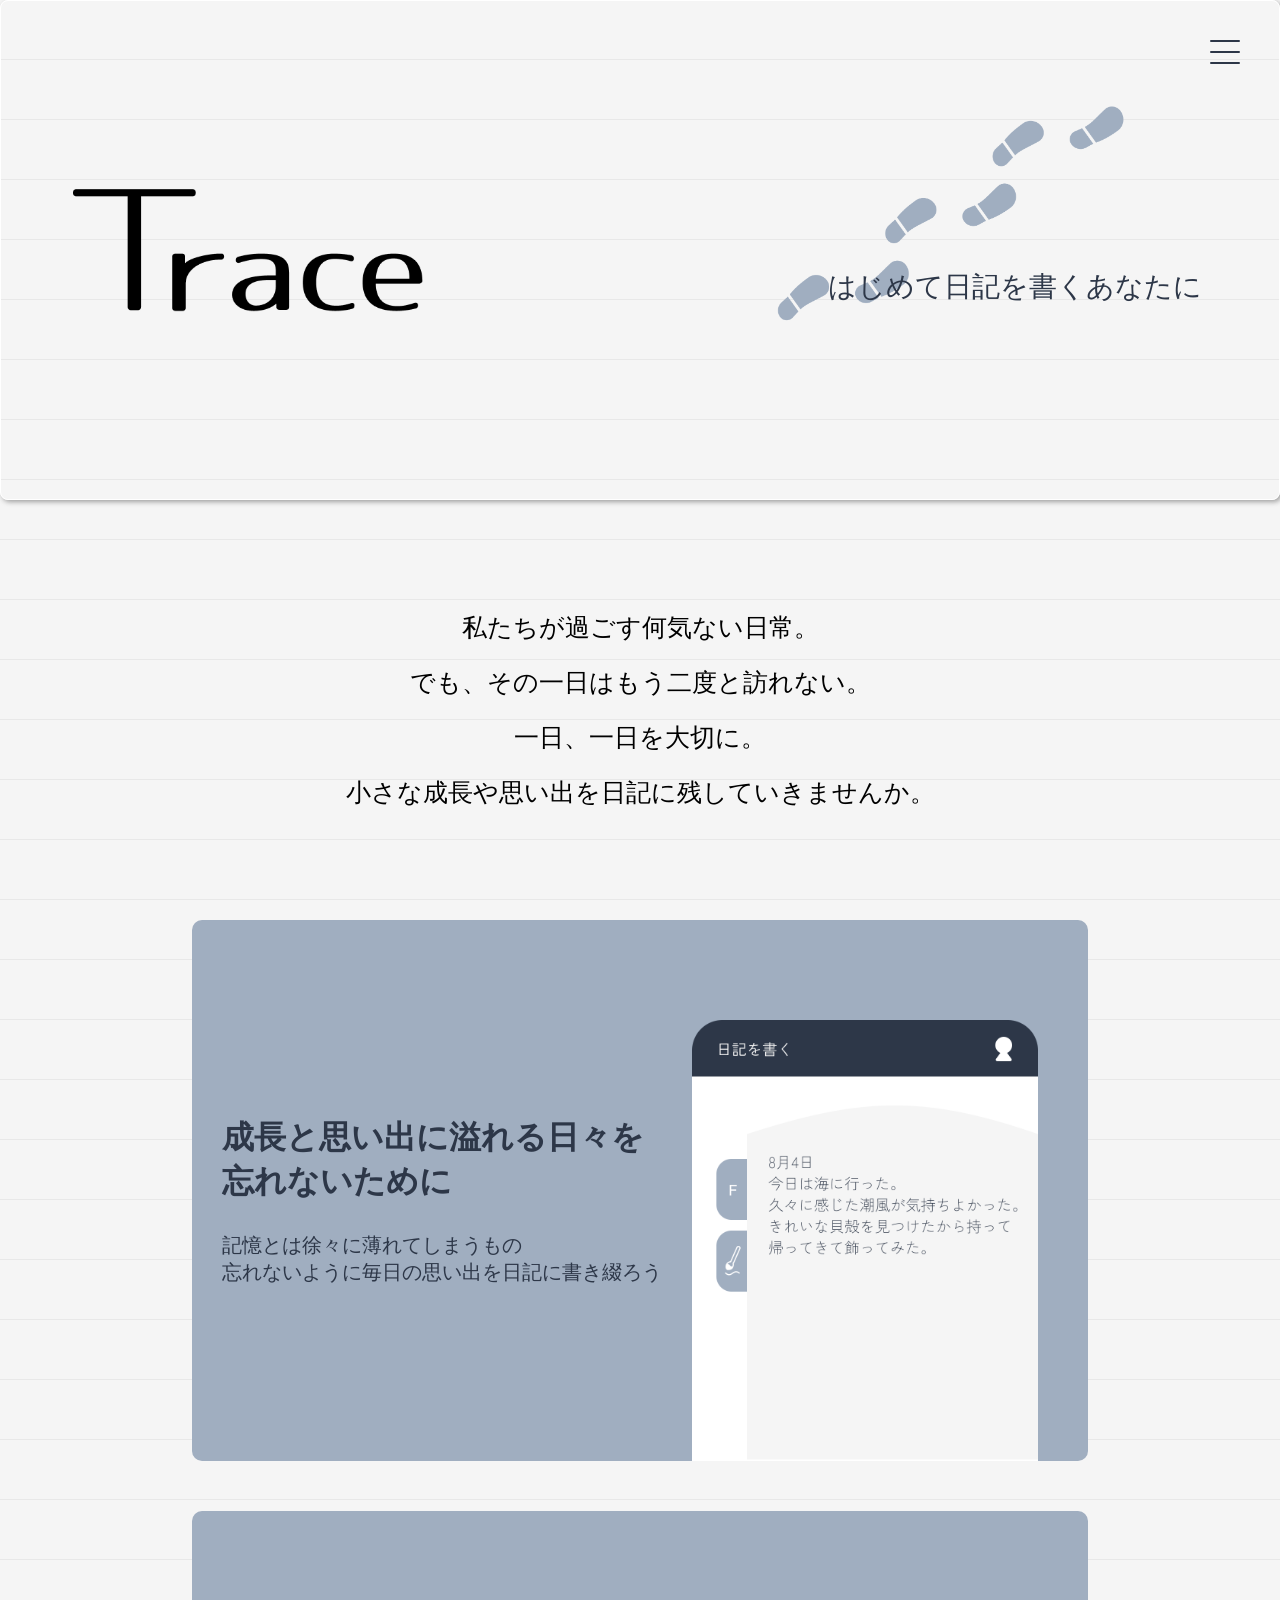
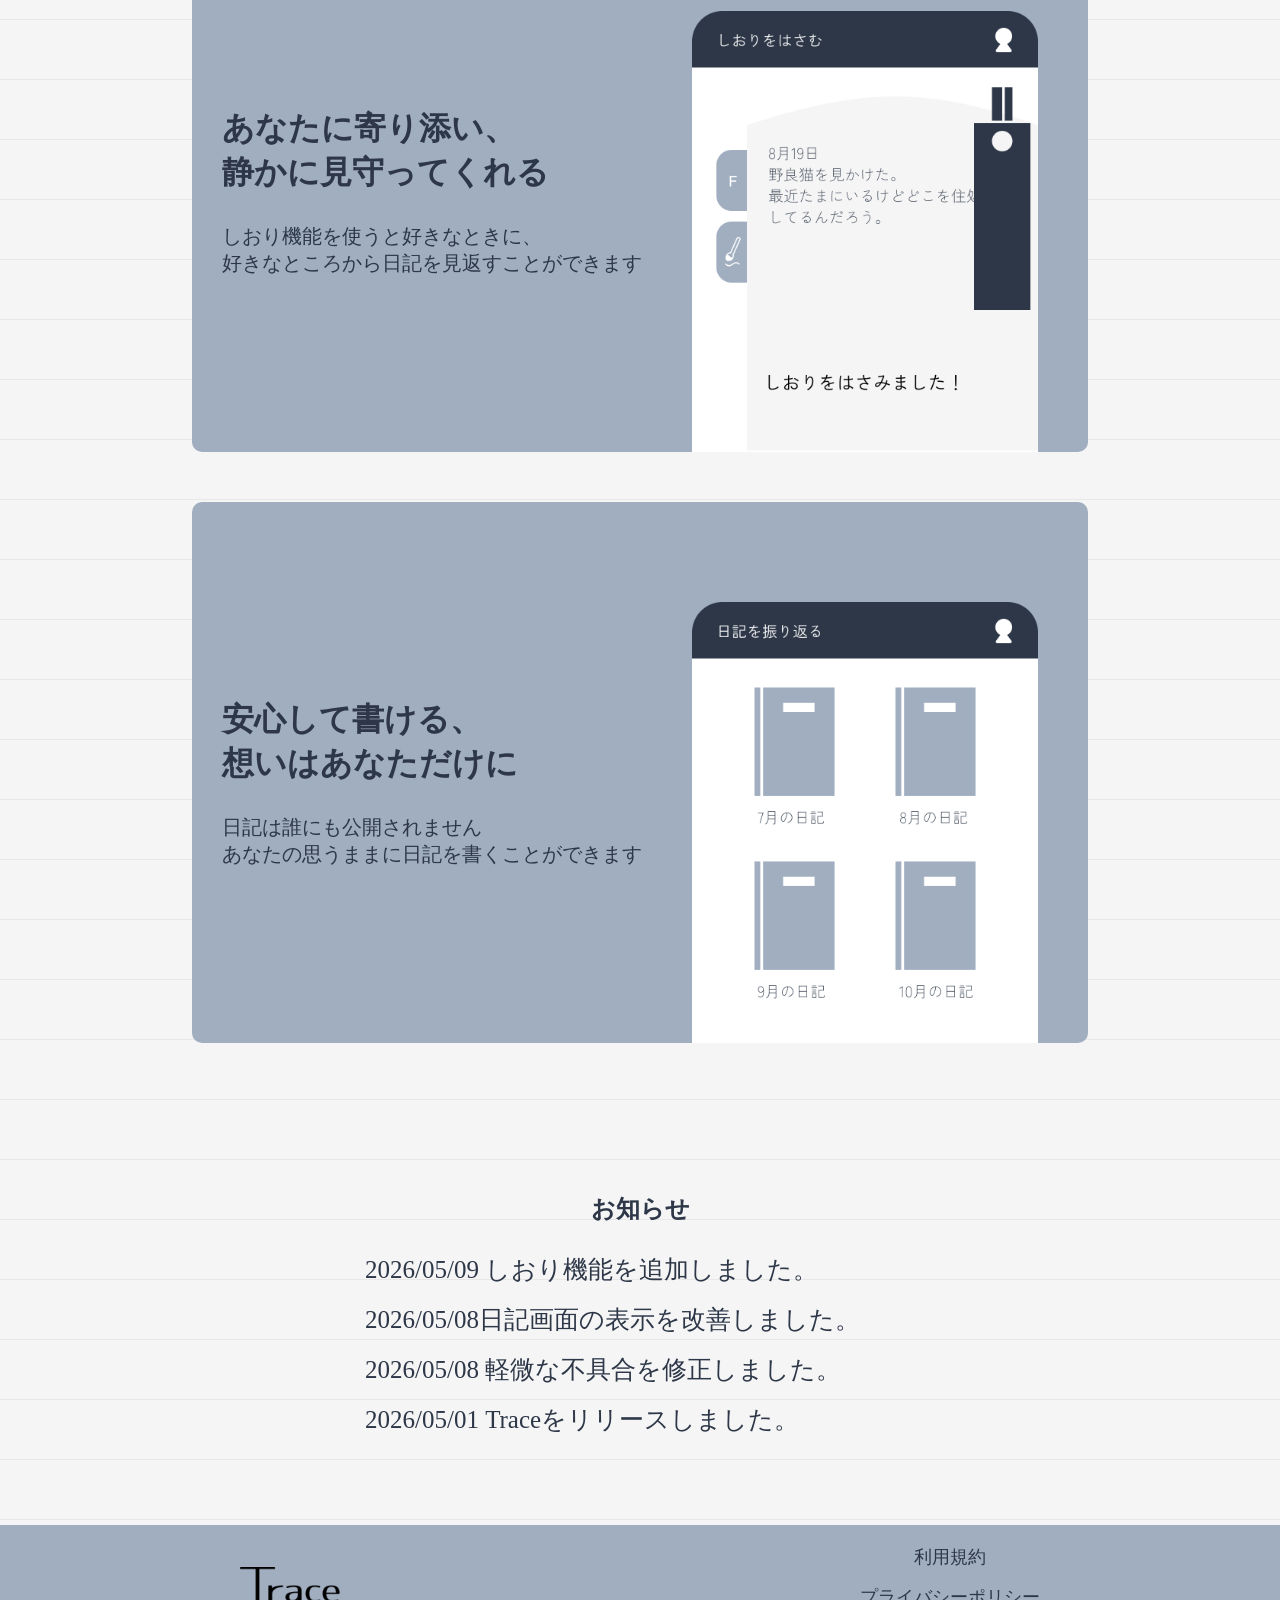
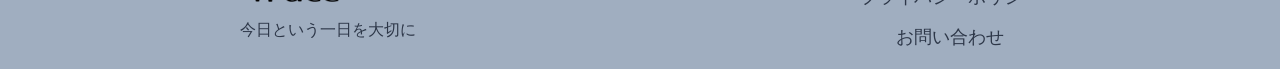
<file: Trace/index.html>
<!doctype html>
<html lang="ja">
  <header>
    <meta charset="UTF-8" />
    <meta name="viewport" content="width=device-width, initial-scale=1.0" />
    <link rel="stylesheet" href="style.css" />
    <title>Trace</title>

    <div class="hamburger" id="hamburger">
      <span></span>
      <span></span>
      <span></span>
        </div>

      <nav class="menu" id="menu">
<ul>
  <li><a href="#top">トップ</a></li>
  <li><a href="#download">ダウンロード</a></li>
  <li><a href="#introduce">Traceとは</a></li>
  <li><a href="#information">お知らせ</a></li>
  <li><a href="#contact">お問い合わせ</a></li>
</ul>
      </nav>
          <script src="script.js"></script>
  </header>

  <main>
  <body>
    <section id="top">
<div class="page">

  <div class="home">
   <img src="./img/Trace_4.png" alt="ロゴ" class="logo">
          <p class="copy">はじめて日記を書くあなたに</p>
   </div>

    <img src="./img/foot.png" alt="足跡" class="screen">
</div>
</section>

<p class="explain">私たちが過ごす何気ない日常。<br>
でも、その一日はもう二度と訪れない。<br>
一日、一日を大切に。<br>
小さな成長や思い出を日記に残していきませんか。</p>


<section id="introduce"></section>
<div class="topic">
   <div class="feature">

   <div class="feature-text">
   <h1>成長と思い出に溢れる日々を<br>忘れないために</h1><br>
<p class="text">記憶とは徐々に薄れてしまうもの<br>
忘れないように毎日の思い出を日記に書き綴ろう</p>
   </div>

  <img src="./img/phone_1.png" alt="アプリ画面" class="app-img">
</div>
</div>

<div class="topic">
  <div class="feature">

  <div class="feature-text">
   <h1>あなたに寄り添い、<br>静かに見守ってくれる</h1><br>
   <p class="text">しおり機能を使うと好きなときに、<br>好きなところから日記を見返すことができます</p>
   </div>

     <img src="./img/phone_2.png" alt="アプリ画面" class="app-img">

  </div>
</div>

<div class="topic">
    <div class="feature">

  <div class="feature-text">
<h1>安心して書ける、<br>想いはあなただけに</h1><br>
<p class="text">日記は誰にも公開されません<br>
あなたの思うままに日記を書くことができます</p>
  </div>

  <img src="./img/phone_3.png" alt="アプリ画面" class="app-img">
</div>
</div>

<div class="notice">
  <section id="information">
  <h1>お知らせ</h1>
  </section>
  <p class="announce">2026/05/09 <br class="day">しおり機能を追加しました。<br>
  2026/05/08<br class="day">日記画面の表示を改善しました。<br>
2026/05/08 <br class="day">軽微な不具合を修正しました。<br>
2026/05/01 <br class="day">Traceをリリースしました。</p>
</div>
  </body>
  </main>


  <footer>
    <div class="footer-inner">
    
      <div class="footer-left">
       <img src="./img/Trace.png" alt="ロゴ" class="footer-logo">
    <p>今日という一日を大切に</p>
    </div>

    <div class="footer-right">
      <a href="#">利用規約</a>
      <a href="#">プライバシーポリシー</a>
        <section id="contact">
    <a href="contact.html">お問い合わせ</a>
  </section>  
  </div>

    </div>
  </footer>

</html>
</file>
<file: Trace/style.css>
*{
  box-sizing: border-box;
}

header {
  width: 100%;
  box-sizing: border-box;
  display: flex;
  justify-content: space-between;
  align-items: center;
}

/*メニュー*/
.hamburger {
  position: fixed;
  top: 40px;
  right: 40px;
  left: auto;
  z-index: 1000;

  width: 30px;
  height: 24px;
  display: flex;
  flex-direction: column;
  justify-content: space-between;

  transform: none;
}

.hamburger span {
  display: block;
  width: 30px;
  height: 2px;
  background: #2d3748;
  border-radius: 999px;
  transition: all 0.3s ease;
}

.hamburger.active span:nth-child(1) {
  transform: translateY(11px) rotate(45deg);
}

.hamburger.active span:nth-child(2) {
  opacity: 0;
}

.hamburger.active span:nth-child(3) {
  transform: translateY(-11px) rotate(-45deg);
}

.menu{
position: fixed;
top: -250px;
left: 0;
width: 100%;
height: 250px;
background: rgba(160,174,192,0.3);

transition: top 0.3s ease;

z-index: 999;

display: flex;
justify-content: center;
align-items: center;
}

.menu.active{
  top: 0;
}

.menu ul{
display: flex;
justify-content: space-evenly;
align-items: center;
width: 80%;
list-style: none;
margin: 0;
padding: 0;
}

.menu li a{
text-decoration: none;
color: #2d3748;
font-size: 18px;
}

.menu :hover{
  color: #ffffff;
}

main{
  flex: 1;
}

img{
max-width: 100%;
}

body {
overflow-x: hidden;

  /*背景の罫線*/
  margin: 0;
  min-height: 100vh;

  display: flex;
  flex-direction: column;

  background-color: #f5f5f5;
  background-image: repeating-linear-gradient(180deg, #f5f5f5 0px, #f5f5f5 59px, #e8e8e8 59px, #e8e8e8 60px);
}

p{
  font-family:Zen Kaku Gothic New ;

}

.explain{
  display: flex;
  margin-top: 100px;
  margin-bottom: 100px;

  font-size: 25px;
  line-height: 2.2;/*行間*/

    text-align: center;
  justify-content: center;
  align-items: center;
}

.page{
position: relative;
height: 500px;

width: 100%;
box-sizing: border-box;

border: 1px solid #ffffff;
border-radius: 8px;
padding: 0;
box-shadow: 2px 2px 5px rgb(160, 160, 160);/*陰影の色*/
overflow: hidden;
}

.home{
position: absolute;
left: 0;
right: 0;
top: 50%;
transform: translateY(-50%);

display: flex;
justify-content: center;
align-items: flex-end;
gap: 400px;

z-index: 10;
}

.logo{
    width: 350px;
    height: auto;
    display: block;
}

.copy{
    margin: 0;
  padding: 5px;

    font-size: 28px;
    color: #2d3748;
    white-space: nowrap;
}

.screen{
    position: absolute;
    top: 100px;
    right: 150px;

    width: 28%;
    max-width: 420px;

    z-index: 1;

}

.topic{
    font-family:Zen Kaku Gothic New ;
    color: #2d3748;
  
  width: 70%;
  max-width: 1000px;
  margin: 50px auto;
  padding-top: 20px;
  padding-left: 30px;
background-color: #a0aec0;
border-radius: 10px;
/*アプリ紹介のcss*/
}

.topic h1{
  margin-bottom: 10px;
}

.feature{
  display: flex;
  justify-content: space-between;
  align-items: center;
}

.app-img{
  width: 40%;
  height: auto;

  margin-top: 80px; 
  margin-right: 50px;
}

.text{
  text-align: left;
  font-size: 20px;
  margin-top: 0;
}

.notice{

  font-family:Zen Kaku Gothic New ;
  color: #2d3748;

  padding: 80px;
  text-align: center;
}

.announce{
  font-size: 25px;
  line-height: 2.0;
  text-align: left;

  width: 70%;
  max-width: 550px;
  margin: 0 auto;
}

.day{
  display: none;
}

footer{
background-color:#a0aec0 ;
width: 100%;
padding: 20px 30px;
}

.footer-inner{
  max-width: 800px;
  width: 80%;
  margin: 0 auto;

display: flex;
justify-content: space-between;
align-items: center;
}

/*ロゴ側*/
.footer-left{
  display: flex;
  flex-direction: column;
  justify-content: center;
  padding-top: 15px;
}

.footer-left p {
  margin: 10px 0 0;
  color: #2d3748;
  text-align: center;
}

.footer-logo{
  width: 100px;
  margin-bottom: 8px;
}

/*利用規約側*/
.footer-right{
  display: flex;
flex-direction: column;
align-items: center;
gap: 16px;
}

.footer-right a{
  text-decoration: none;
  color: #2d3748;

  font-size: 18px;
  text-align: center;
}

.footer-right a:hover{
  color: #ffffff;
}







@media screen and (max-width:768px){


  .page{
    height:600px;
}

.home{
    position: absolute;

    top: 50%;
    left: 0;
    bottom: 0;
    transform: translateY(-50%);

    flex-direction: column;
    align-items: center;
    gap: 20px;
}

.logo{
    width: 220px;
    height: auto;
}

.copy{
    font-size: 18px;
    text-align: center;
}

.screen{
    width:45%;
    top:35px;
    right:15px;

}

.hamburger{
  top: 25px;
  right: 25px;
}

.menu{
  height: 300px;
  top: -300px;
}

.menu.active{
  top: 0;
}

.menu ul{
    flex-direction: column;
    gap: 25px;
  }

.topic{
  width: 90%;
  margin: 30px auto 10px;
  padding-left: 0;
  padding-right:0 ;
}

  .topic:last-of-type(3) {
    margin-bottom: 0;
  }

  .feature{
    display: flex;
    flex-direction: column;
    align-items: center;
    justify-content: center;
  }

  .feature-text{
    width: 100%;
    font-size: 14px;
    text-align: center;
  }

.topic h1{
  font-size: 22px;
  line-height: 1.5;
  margin-bottom: 0;
}

  .text {
    font-size: 14px;
    line-height: 1.8;
    width: 90%;
    margin: 0 auto;
    text-align: center;
  }

  .app-img{
    width: 70%;
    margin: 20px 0 0;
  }

  .explain{
    font-size: 16px;
  }

.notice h1{
  font-size: 18px;
}

.announce{
  font-size: 14px;
  line-height: 2.0;
  text-align: left;

  width: 100%;
  max-width: 550px;
  margin: 0 auto;
}

.day{
  display: block;
}

  footer {
    padding: 30px 0;
  }

  .footer-inner {
    flex-direction: column;
    align-items: center;
    text-align: center;
    gap: 25px;
  }

  .footer-left {
    width: 100%;
    display: flex;
    flex-direction: column;
    text-align: center;
    align-items: center;
  }

  .footer-logo {
    width: 100px;
    transform: translateX(-5px);
    display: block;
    margin: 0 auto;
  }

  .footer-left p {
    font-size: 12px;
  }

  .footer-right {
    display: flex;
    flex-direction: column;
    align-items: center;
    gap: 10px;
  }

  .footer-right a {
    font-size: 12px;
  }

}
</file>
